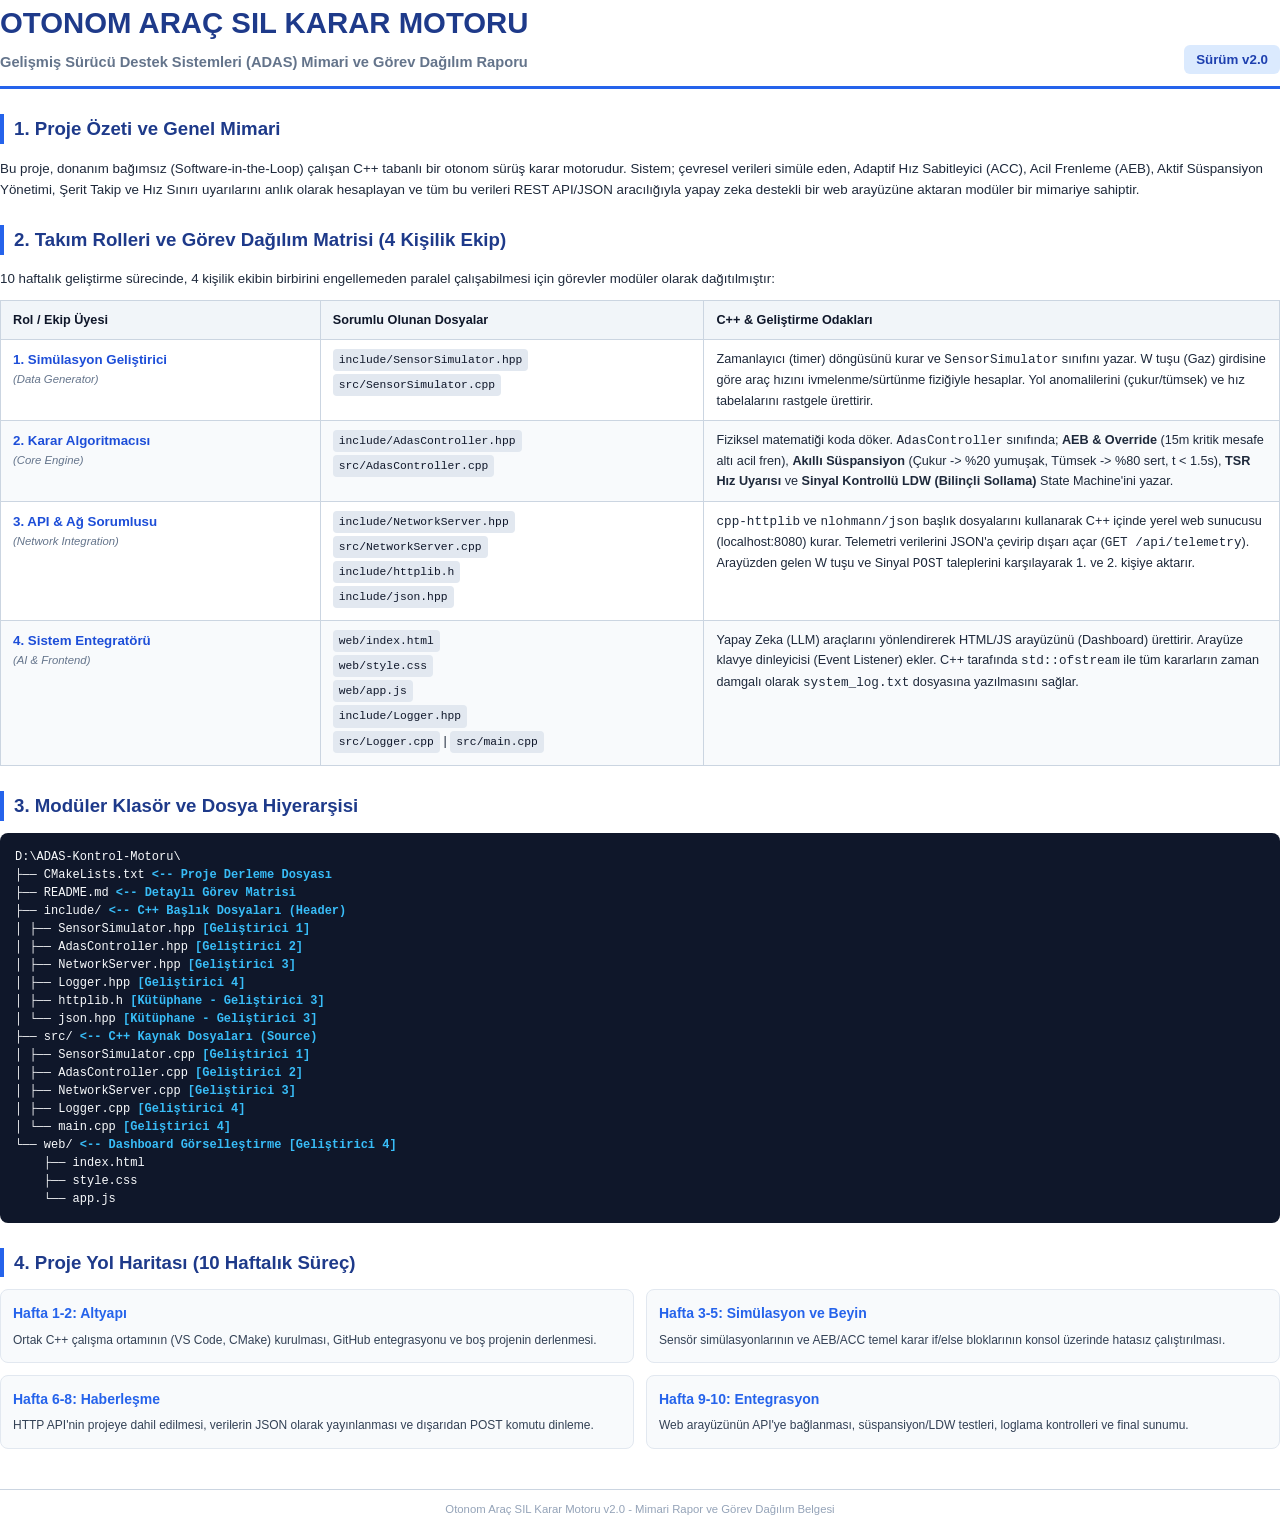
<file: ADAS_Proje_Mimari_ve_Gorev_Dagilimi.html>
<!DOCTYPE html>
<html lang="tr">
<head>
    <meta charset="UTF-8">
    <title>ADAS Karar Motoru - Proje Mimarisi ve Görev Dağılım Raporu</title>
    <style>
        @page {
            size: A4;
            margin: 20mm 15mm 20mm 15mm;
        }
        body {
            font-family: 'Segoe UI', Arial, sans-serif;
            color: #1e293b;
            line-height: 1.6;
            margin: 0;
            padding: 0;
            background-color: #ffffff;
        }
        .header {
            border-bottom: 3px solid #2563eb;
            padding-bottom: 12px;
            margin-bottom: 25px;
            display: flex;
            justify-content: space-between;
            align-items: flex-end;
        }
        .header h1 {
            font-size: 22pt;
            color: #1e3a8a;
            margin: 0;
            font-weight: 800;
        }
        .header .subtitle {
            font-size: 11pt;
            color: #64748b;
            margin-top: 4px;
            font-weight: 600;
        }
        .header .version-tag {
            background: #dbeafe;
            color: #1e40af;
            padding: 4px 12px;
            border-radius: 6px;
            font-size: 10pt;
            font-weight: 700;
        }
        .section {
            margin-bottom: 25px;
            page-break-inside: avoid;
        }
        .section-title {
            font-size: 14pt;
            color: #1e3a8a;
            border-left: 4px solid #2563eb;
            padding-left: 10px;
            margin-bottom: 12px;
            font-weight: 700;
        }
        p {
            font-size: 10pt;
            margin-bottom: 10px;
        }
        /* Table Styling */
        table {
            width: 100%;
            border-collapse: collapse;
            margin-top: 10px;
            margin-bottom: 15px;
            font-size: 9.5pt;
        }
        th, td {
            border: 1px solid #cbd5e1;
            padding: 9px 12px;
            text-align: left;
            vertical-align: top;
        }
        th {
            background-color: #f1f5f9;
            color: #0f172a;
            font-weight: 700;
        }
        tr:nth-child(even) {
            background-color: #f8fafc;
        }
        .role-name {
            font-weight: 700;
            color: #1d4ed8;
            font-size: 10pt;
        }
        .role-sub {
            color: #64748b;
            font-size: 8.5pt;
            font-style: italic;
        }
        .file-badge {
            font-family: 'Consolas', 'Courier New', monospace;
            background: #e2e8f0;
            color: #0f172a;
            padding: 2px 6px;
            border-radius: 4px;
            font-size: 8.5pt;
            display: inline-block;
            margin-bottom: 3px;
        }
        /* Folder Tree */
        .tree-container {
            background: #0f172a;
            color: #f8fafc;
            padding: 15px;
            border-radius: 8px;
            font-family: 'Consolas', 'Courier New', monospace;
            font-size: 9pt;
            line-height: 1.5;
            margin-top: 10px;
        }
        .tree-comment {
            color: #38bdf8;
            font-weight: 600;
        }
        /* Roadmap */
        .roadmap-grid {
            display: grid;
            grid-template-columns: repeat(2, 1fr);
            gap: 12px;
            margin-top: 10px;
        }
        .roadmap-card {
            border: 1px solid #e2e8f0;
            border-radius: 8px;
            padding: 12px;
            background: #f8fafc;
        }
        .roadmap-card h4 {
            margin: 0 0 6px 0;
            color: #2563eb;
            font-size: 10.5pt;
            font-weight: 700;
        }
        .roadmap-card p {
            margin: 0;
            font-size: 9pt;
            color: #334155;
        }
        .footer {
            margin-top: 40px;
            border-top: 1px solid #cbd5e1;
            padding-top: 10px;
            text-align: center;
            font-size: 8.5pt;
            color: #94a3b8;
        }
    </style>
</head>
<body>

    <div class="header">
        <div>
            <h1>OTONOM ARAÇ SIL KARAR MOTORU</h1>
            <div class="subtitle">Gelişmiş Sürücü Destek Sistemleri (ADAS) Mimari ve Görev Dağılım Raporu</div>
        </div>
        <div class="version-tag">Sürüm v2.0</div>
    </div>

    <!-- Section 1 -->
    <div class="section">
        <div class="section-title">1. Proje Özeti ve Genel Mimari</div>
        <p>
            Bu proje, donanım bağımsız (Software-in-the-Loop) çalışan C++ tabanlı bir otonom sürüş karar motorudur. 
            Sistem; çevresel verileri simüle eden, Adaptif Hız Sabitleyici (ACC), Acil Frenleme (AEB), Aktif Süspansiyon Yönetimi, 
            Şerit Takip ve Hız Sınırı uyarılarını anlık olarak hesaplayan ve tüm bu verileri REST API/JSON aracılığıyla yapay zeka destekli 
            bir web arayüzüne aktaran modüler bir mimariye sahiptir.
        </p>
    </div>

    <!-- Section 2 -->
    <div class="section">
        <div class="section-title">2. Takım Rolleri ve Görev Dağılım Matrisi (4 Kişilik Ekip)</div>
        <p>10 haftalık geliştirme sürecinde, 4 kişilik ekibin birbirini engellemeden paralel çalışabilmesi için görevler modüler olarak dağıtılmıştır:</p>
        
        <table>
            <thead>
                <tr>
                    <th style="width: 25%;">Rol / Ekip Üyesi</th>
                    <th style="width: 30%;">Sorumlu Olunan Dosyalar</th>
                    <th style="width: 45%;">C++ & Geliştirme Odakları</th>
                </tr>
            </thead>
            <tbody>
                <tr>
                    <td>
                        <div class="role-name">1. Simülasyon Geliştirici</div>
                        <div class="role-sub">(Data Generator)</div>
                    </td>
                    <td>
                        <span class="file-badge">include/SensorSimulator.hpp</span><br>
                        <span class="file-badge">src/SensorSimulator.cpp</span>
                    </td>
                    <td>
                        Zamanlayıcı (timer) döngüsünü kurar ve <code>SensorSimulator</code> sınıfını yazar. 
                        W tuşu (Gaz) girdisine göre araç hızını ivmelenme/sürtünme fiziğiyle hesaplar. 
                        Yol anomalilerini (çukur/tümsek) ve hız tabelalarını rastgele ürettirir.
                    </td>
                </tr>
                <tr>
                    <td>
                        <div class="role-name">2. Karar Algoritmacısı</div>
                        <div class="role-sub">(Core Engine)</div>
                    </td>
                    <td>
                        <span class="file-badge">include/AdasController.hpp</span><br>
                        <span class="file-badge">src/AdasController.cpp</span>
                    </td>
                    <td>
                        Fiziksel matematiği koda döker. <code>AdasController</code> sınıfında; 
                        <strong>AEB & Override</strong> (15m kritik mesafe altı acil fren), 
                        <strong>Akıllı Süspansiyon</strong> (Çukur -> %20 yumuşak, Tümsek -> %80 sert, t &lt; 1.5s), 
                        <strong>TSR Hız Uyarısı</strong> ve <strong>Sinyal Kontrollü LDW (Bilinçli Sollama)</strong> State Machine'ini yazar.
                    </td>
                </tr>
                <tr>
                    <td>
                        <div class="role-name">3. API & Ağ Sorumlusu</div>
                        <div class="role-sub">(Network Integration)</div>
                    </td>
                    <td>
                        <span class="file-badge">include/NetworkServer.hpp</span><br>
                        <span class="file-badge">src/NetworkServer.cpp</span><br>
                        <span class="file-badge">include/httplib.h</span><br>
                        <span class="file-badge">include/json.hpp</span>
                    </td>
                    <td>
                        <code>cpp-httplib</code> ve <code>nlohmann/json</code> başlık dosyalarını kullanarak C++ içinde yerel web sunucusu (localhost:8080) kurar. 
                        Telemetri verilerini JSON'a çevirip dışarı açar (<code>GET /api/telemetry</code>). 
                        Arayüzden gelen W tuşu ve Sinyal <code>POST</code> taleplerini karşılayarak 1. ve 2. kişiye aktarır.
                    </td>
                </tr>
                <tr>
                    <td>
                        <div class="role-name">4. Sistem Entegratörü</div>
                        <div class="role-sub">(AI & Frontend)</div>
                    </td>
                    <td>
                        <span class="file-badge">web/index.html</span><br>
                        <span class="file-badge">web/style.css</span><br>
                        <span class="file-badge">web/app.js</span><br>
                        <span class="file-badge">include/Logger.hpp</span><br>
                        <span class="file-badge">src/Logger.cpp</span> | <span class="file-badge">src/main.cpp</span>
                    </td>
                    <td>
                        Yapay Zeka (LLM) araçlarını yönlendirerek HTML/JS arayüzünü (Dashboard) ürettirir. 
                        Arayüze klavye dinleyicisi (Event Listener) ekler. C++ tarafında <code>std::ofstream</code> ile 
                        tüm kararların zaman damgalı olarak <code>system_log.txt</code> dosyasına yazılmasını sağlar.
                    </td>
                </tr>
            </tbody>
        </table>
    </div>

    <!-- Section 3 -->
    <div class="section">
        <div class="section-title">3. Modüler Klasör ve Dosya Hiyerarşisi</div>
        
        <div class="tree-container">
D:\ADAS-Kontrol-Motoru\<br>
├── CMakeLists.txt                 <span class="tree-comment">&lt;-- Proje Derleme Dosyası</span><br>
├── README.md                      <span class="tree-comment">&lt;-- Detaylı Görev Matrisi</span><br>
├── include/                       <span class="tree-comment">&lt;-- C++ Başlık Dosyaları (Header)</span><br>
│   ├── SensorSimulator.hpp        <span class="tree-comment">[Geliştirici 1]</span><br>
│   ├── AdasController.hpp         <span class="tree-comment">[Geliştirici 2]</span><br>
│   ├── NetworkServer.hpp          <span class="tree-comment">[Geliştirici 3]</span><br>
│   ├── Logger.hpp                 <span class="tree-comment">[Geliştirici 4]</span><br>
│   ├── httplib.h                  <span class="tree-comment">[Kütüphane - Geliştirici 3]</span><br>
│   └── json.hpp                   <span class="tree-comment">[Kütüphane - Geliştirici 3]</span><br>
├── src/                           <span class="tree-comment">&lt;-- C++ Kaynak Dosyaları (Source)</span><br>
│   ├── SensorSimulator.cpp        <span class="tree-comment">[Geliştirici 1]</span><br>
│   ├── AdasController.cpp         <span class="tree-comment">[Geliştirici 2]</span><br>
│   ├── NetworkServer.cpp          <span class="tree-comment">[Geliştirici 3]</span><br>
│   ├── Logger.cpp                 <span class="tree-comment">[Geliştirici 4]</span><br>
│   └── main.cpp                   <span class="tree-comment">[Geliştirici 4]</span><br>
└── web/                           <span class="tree-comment">&lt;-- Dashboard Görselleştirme [Geliştirici 4]</span><br>
&nbsp;&nbsp;&nbsp;&nbsp;├── index.html<br>
&nbsp;&nbsp;&nbsp;&nbsp;├── style.css<br>
&nbsp;&nbsp;&nbsp;&nbsp;└── app.js
        </div>
    </div>

    <!-- Section 4 -->
    <div class="section">
        <div class="section-title">4. Proje Yol Haritası (10 Haftalık Süreç)</div>
        
        <div class="roadmap-grid">
            <div class="roadmap-card">
                <h4>Hafta 1-2: Altyapı</h4>
                <p>Ortak C++ çalışma ortamının (VS Code, CMake) kurulması, GitHub entegrasyonu ve boş projenin derlenmesi.</p>
            </div>
            <div class="roadmap-card">
                <h4>Hafta 3-5: Simülasyon ve Beyin</h4>
                <p>Sensör simülasyonlarının ve AEB/ACC temel karar if/else bloklarının konsol üzerinde hatasız çalıştırılması.</p>
            </div>
            <div class="roadmap-card">
                <h4>Hafta 6-8: Haberleşme</h4>
                <p>HTTP API'nin projeye dahil edilmesi, verilerin JSON olarak yayınlanması ve dışarıdan POST komutu dinleme.</p>
            </div>
            <div class="roadmap-card">
                <h4>Hafta 9-10: Entegrasyon</h4>
                <p>Web arayüzünün API'ye bağlanması, süspansiyon/LDW testleri, loglama kontrolleri ve final sunumu.</p>
            </div>
        </div>
    </div>

    <div class="footer">
        Otonom Araç SIL Karar Motoru v2.0 - Mimari Rapor ve Görev Dağılım Belgesi
    </div>

</body>
</html>
</file>
